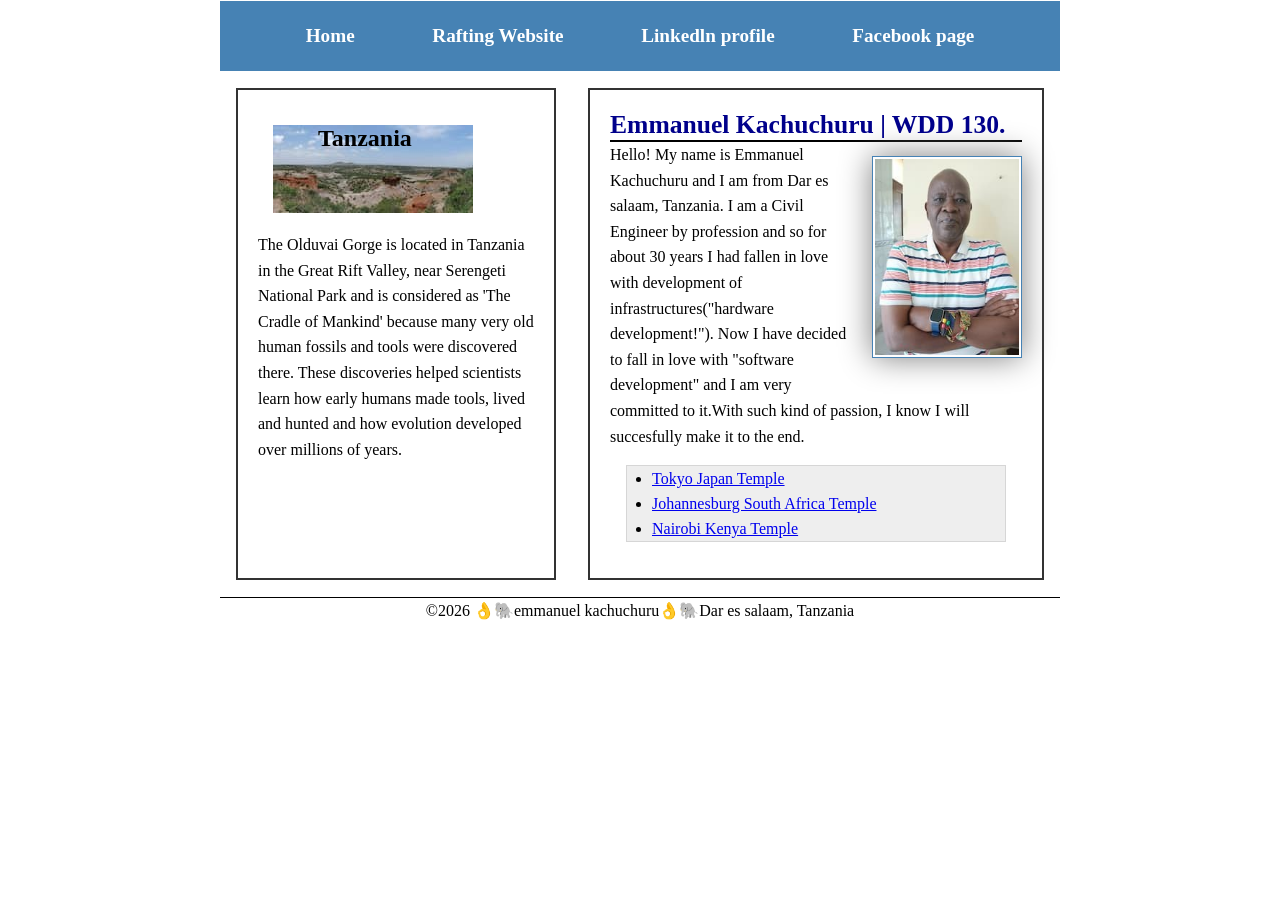
<file: index.html>
<!DOCTYPE html>
<html lang="en">

<head>

    <meta charset="UTF-8">
    <meta name="viewport" content="width=device-width, initial-scale=1.0">
    <title>Emmanuel Kachuchuru | WDD 130</title>
    <meta name="description"
      content="Emmanuel Kachuchuru's BYU Idaho WDD 130 course Personal Home page">
    <meta name="author" content="Emmanuel Kachuchuru">
    <link rel="stylesheet" href="styles/styles.css">
</head>

<body>
    <header>
        <nav>
            <a href="#">Home</a>
            <a href="wwr/">Rafting Website</a>
            <a href="https://linkedin.com">Linkedln profile</a>
            <a href="https://facebook.com">Facebook page</a>
        </nav>
    </header>
    <div class="grid">
        <main>
            <h1>Emmanuel Kachuchuru | WDD 130.</h1>

            <img src="images/profile.jpg" alt="Emmanuel Kachuchuru." width="200">

            <p> Hello! My name is Emmanuel Kachuchuru and I am from Dar es salaam, Tanzania.
                I am a Civil Engineer by profession and so for about 30 years I had fallen in
                love with development of infrastructures("hardware development!").
                Now I have decided to fall in love with "software development" and I am very
                committed to it.With such kind of passion, I know I will succesfully make it to the
                end.
            </p>

            <ul class="box">
                <li><a href="https://www.churchofjesuschrist.org/temples/details/tokyo-japan-temple"
                      target="_blank">Tokyo Japan Temple</a></li>
                <li><a href="https://www.churchofjesuschrist.org/temples/details/johannesburg-south-africa-temple"
                      target="_blank">Johannesburg South Africa Temple</a></li>
                <li><a href="https://www.churchofjesuschrist.org/temples/details/nairobi-kenya-temple"
                      target="_blank">Nairobi Kenya Temple</a></li>
            </ul>
        </main>
        <aside>
            <h2>Tanzania</h2>
            <img src="images/olduvaigorge.jpg" alt="OlduvaiGorge Tanzania." width="200">

            <p>The Olduvai Gorge is located in Tanzania in the Great Rift Valley, near Serengeti
                National Park and is
                considered as 'The Cradle of Mankind' because many very old human fossils and tools
                were
                discovered there. These discoveries helped scientists learn how early humans made
                tools,
                lived and hunted and how evolution developed over millions of years.</p>
        </aside>
    </div>
    <footer>
        <p>&copy;2026 👌🐘emmanuel kachuchuru👌🐘Dar es salaam, Tanzania</p>
    </footer>
</body>


</html>
</file>
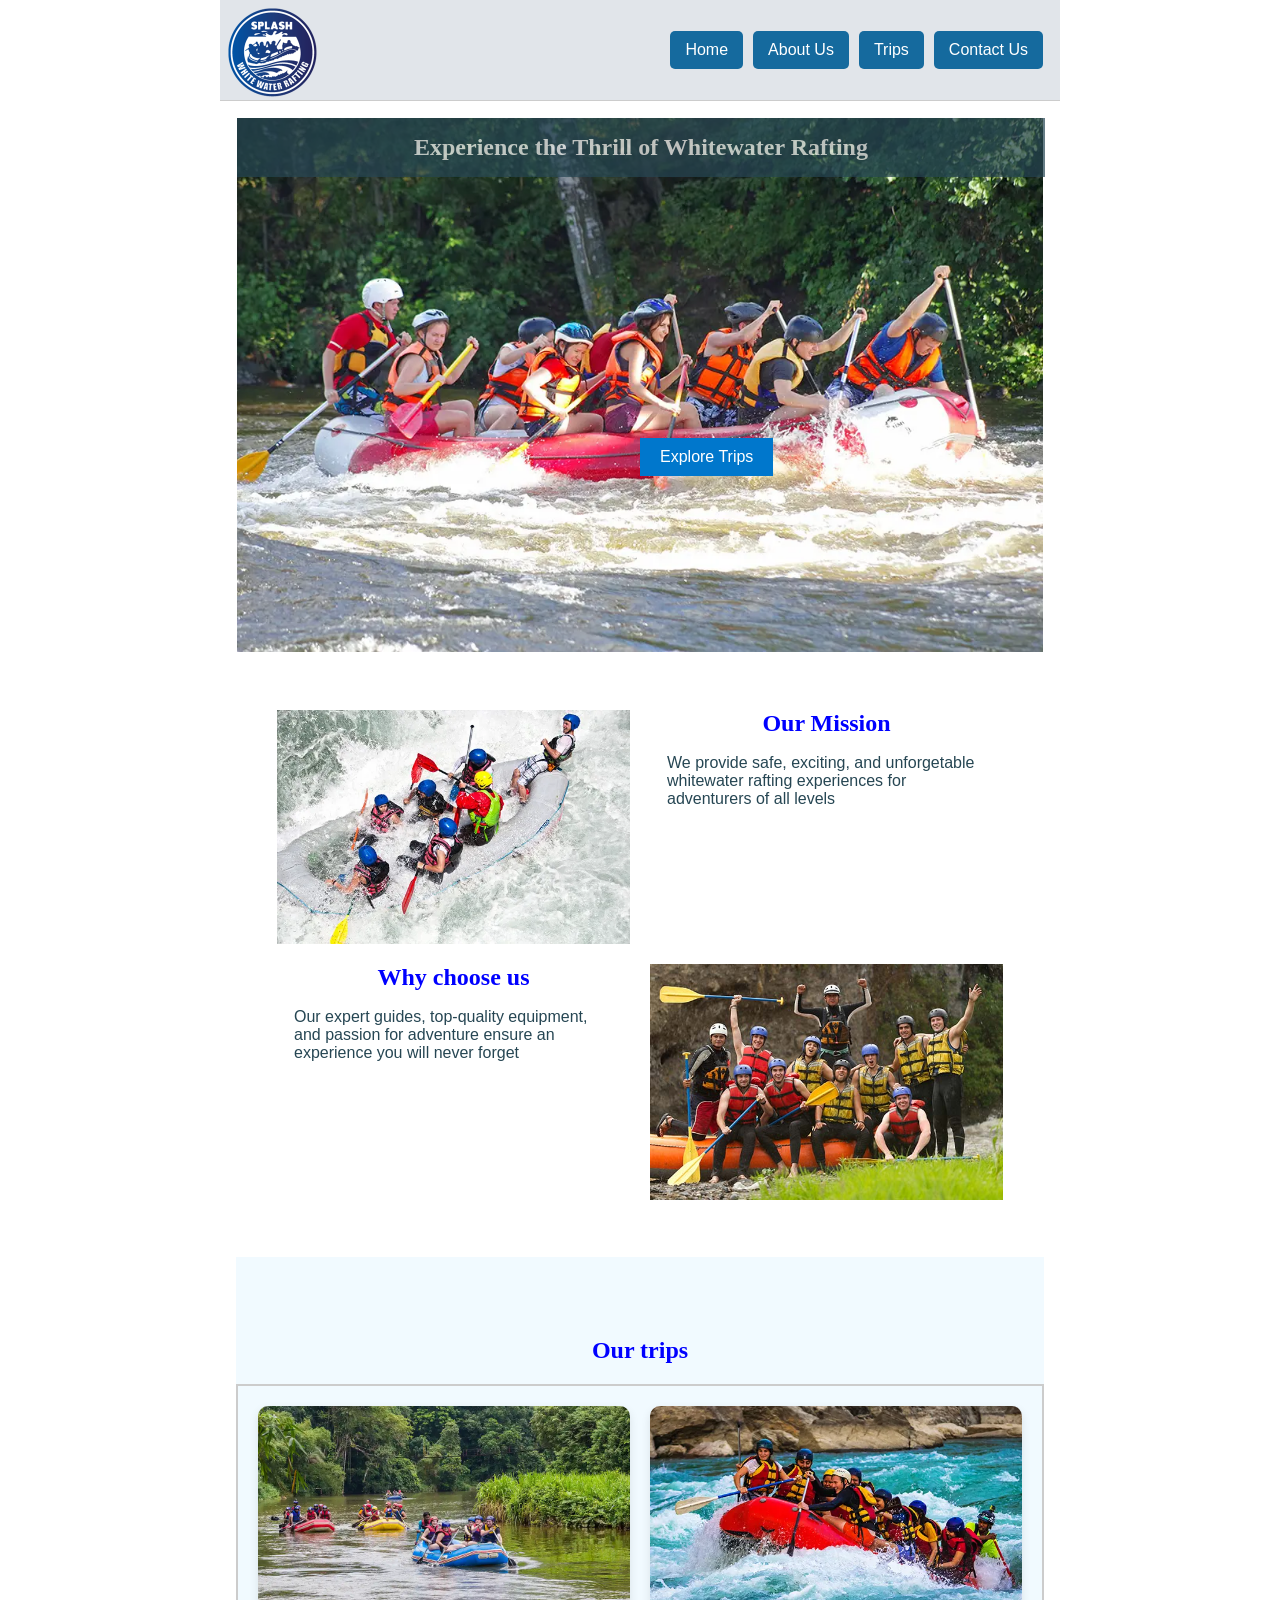
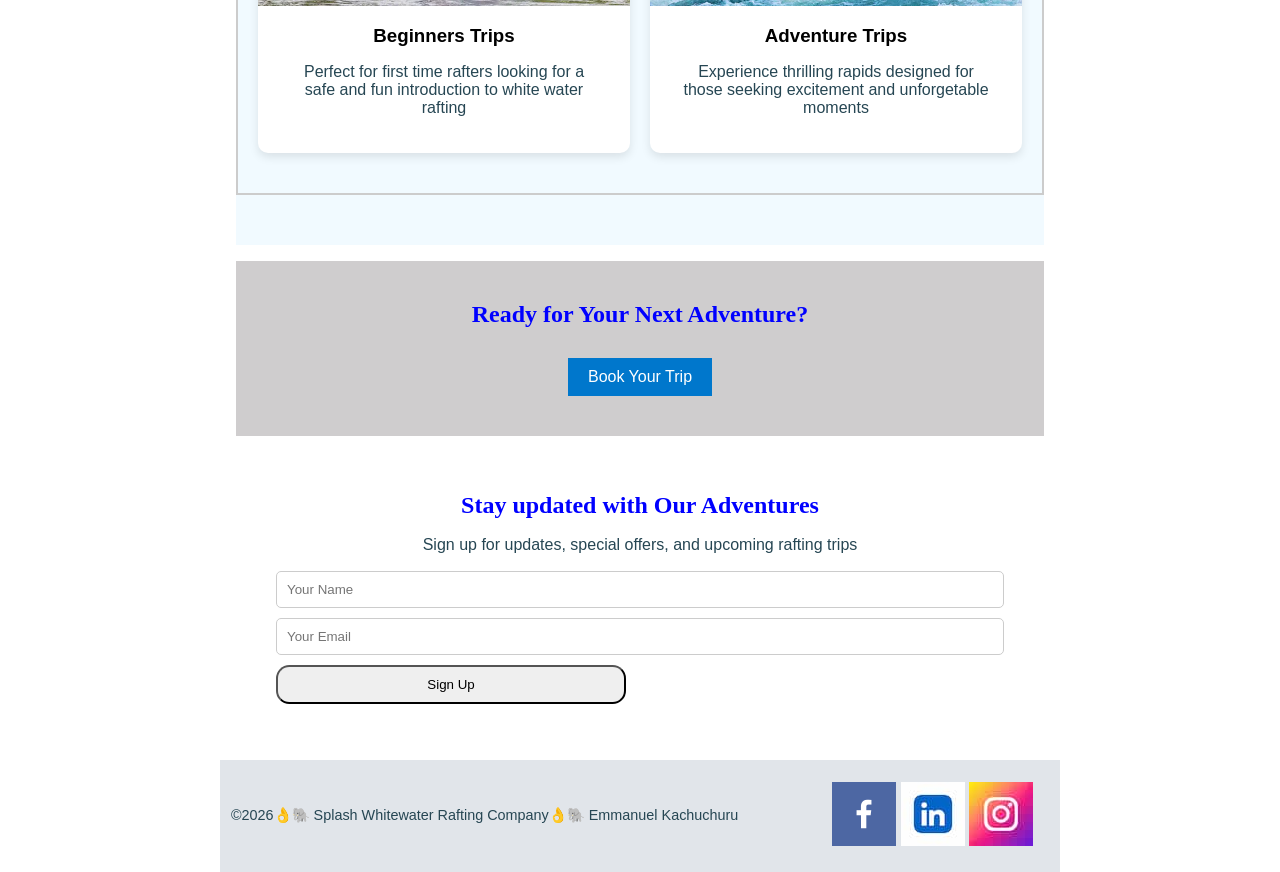
<file: wwr/index.html>
<!DOCTYPE html>
<html lang="en">

<head>
    <meta charset="UTF-8">
    <meta name="viewport" content="width=device-width, initial-scale=1.0">
    <title>About Us Splash Whitewater Rafting</title>
    <meta name="description"
      content="This is Splash Whitewater Rafting Home page that explains about our outdoor adventure activities on a river">
    <meta name="author" content="Emmanuel Kachuchuru">
    <link rel="stylesheet" href="styles/rafting.css">
</head>

<body>
    <header>
        <img src="images/raftinglogo.png" alt="Whitewater Rafting logo">
        <nav>
            <ul>
                <li><a href="index.html">Home</a></li>
                <li><a href="about.html">About Us</a></li>
                <li><a href="trips.html">Trips</a></li>
                <li><a href="contact.html">Contact Us</a></li>
            </ul>
        </nav>
    </header>
    <main>

        <!--1. HERO SECTION-->
        <section class="hero">
            <img src="images/heroimage2.webp" alt="rafting adventure">
            <h1>Experience the Thrill of Whitewater Rafting</h1>
            <a href="trips.html" class="btn">Explore Trips</a>

        </section>

        <!--2. GRID SECTION [ABOUT/PURPOSES]-->
        <section class="grid-section">
            <div class="grid-container">
                <img src="images/exciting-moment2.webp" alt="rafting experience">
                <div>
                    <h2>Our Mission</h2>
                    <p>We provide safe, exciting, and unforgetable whitewater rafting experiences
                        for adventurers of all levels</p>
                </div>
                <div>
                    <h2>Why choose us</h2>
                    <p>Our expert guides, top-quality equipment, and passion for adventure ensure an
                        experience you will never forget</p>
                </div>
                <img src="images/professional-guides.jpg" alt="Rafting Guides">
            </div>
        </section>
        <!--3.GRID SECTION [OUR TRIPS]-->
        <section class="trips">
            <h2 class="section-title">Our trips</h2>
            <div class="card-container">
                <!--Card 1-->
                <div class="card">
                    <img src="images/beginners-trip.webp" alt="Beginners Rafting">
                    <h3>Beginners Trips</h3>
                    <p>Perfect for first time rafters looking for a safe and fun introduction to
                        white water
                        rafting</p>
                </div>


                <!--Card 2-->
                <div class="card">
                    <img src="images/adventure-trips.webp" alt="Adventurers Rapids">
                    <h3>Adventure Trips</h3>
                    <p>Experience thrilling rapids designed for those seeking excitement and
                        unforgetable moments</p>
                </div>
            </div>


        </section>

        <!--4. CTA SECTION-->

        <section class="cta">
            <h2>Ready for Your Next Adventure?</h2>
            <a href="trips.html" class="btn">Book Your Trip</a>
        </section>
        <!--5. NEWSLETTER-->
        <section class="newsletter">
            <h2> Stay updated with Our Adventures</h2>
            <p>Sign up for updates, special offers, and upcoming rafting trips</p>
            <form>
                <input type="text" placeholder="Your Name" required>
                <input type="text" placeholder="Your Email" required>
                <button type="submit">Sign Up</button>
            </form>
        </section>

    </main>
    <footer>
        <p>&copy;2026👌🐘 Splash Whitewater Rafting Company👌🐘 Emmanuel Kachuchuru</p>

        <nav class="socialmedia">
            <a href="https://facebook.com">
                <img src="images/facebook.png" alt="Facebook Icon">
            </a>
            <a href="https://linkedin.com">
                <img src="images/linkedin.jpg" alt="LinkedIn Icon">
            </a>
            <a href="https://instagram.com">
                <img src="images/instagram.jpg" alt="Instagram Icon">
            </a>
        </nav>

    </footer>
</body>

</html>
</file>
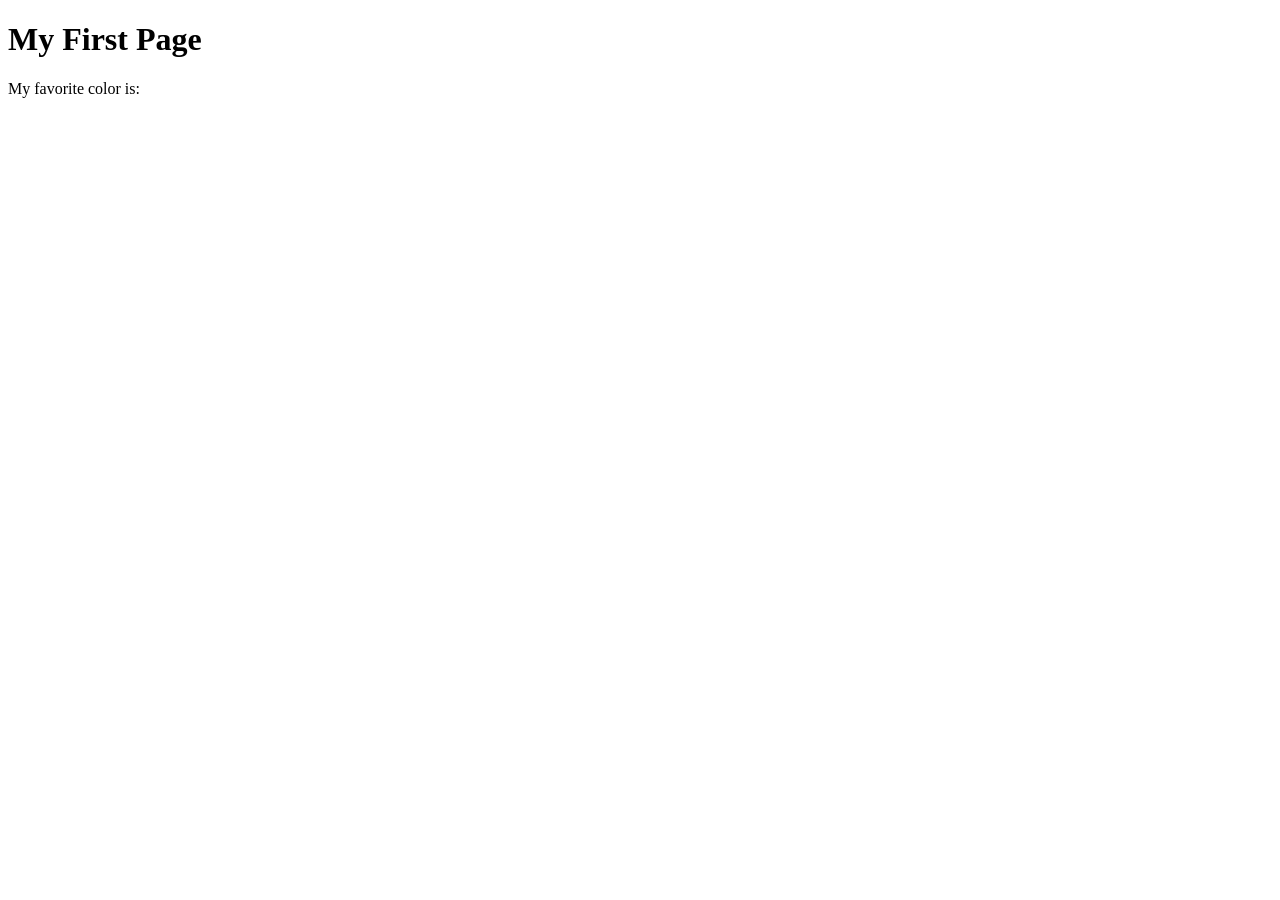
<file: week01/first-page.html>
<!DOCTYPE html>
<html lang="en">
<head>
    <meta charset="UTF-8">
    <meta name="viewport" content="width=device-width, initial-scale=1.0">
    <title>My First Page</title>
</head>
<body>
    <h1>My First Page</h1>
    <p>My favorite color is: </p>
</body>
</html>
</file>
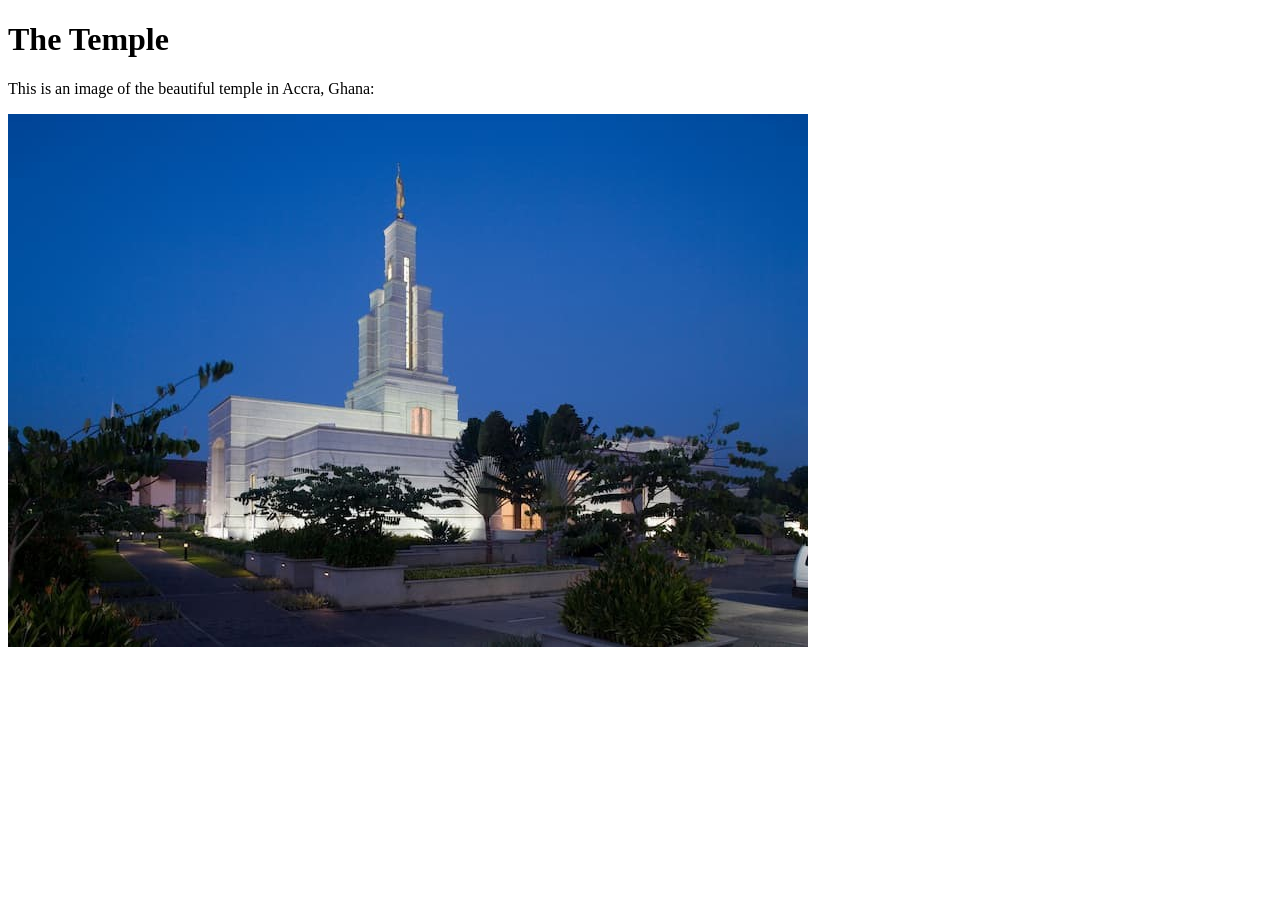
<file: week01/images-solution.html>
<!DOCTYPE html>
<html lang="en">
<head>
    <meta charset="UTF-8">
    <meta name="viewport" content="width=device-width, initial-scale=1.0">
    <title>Temple Image</title>
</head>
<body>
    <h1>The Temple</h1>
    <p>This is an image of the beautiful temple in Accra, Ghana:</p>
    <img src="images/temple-small.jpg" alt="The Accra Ghana Temple">
    
</body>
</html>
</file>
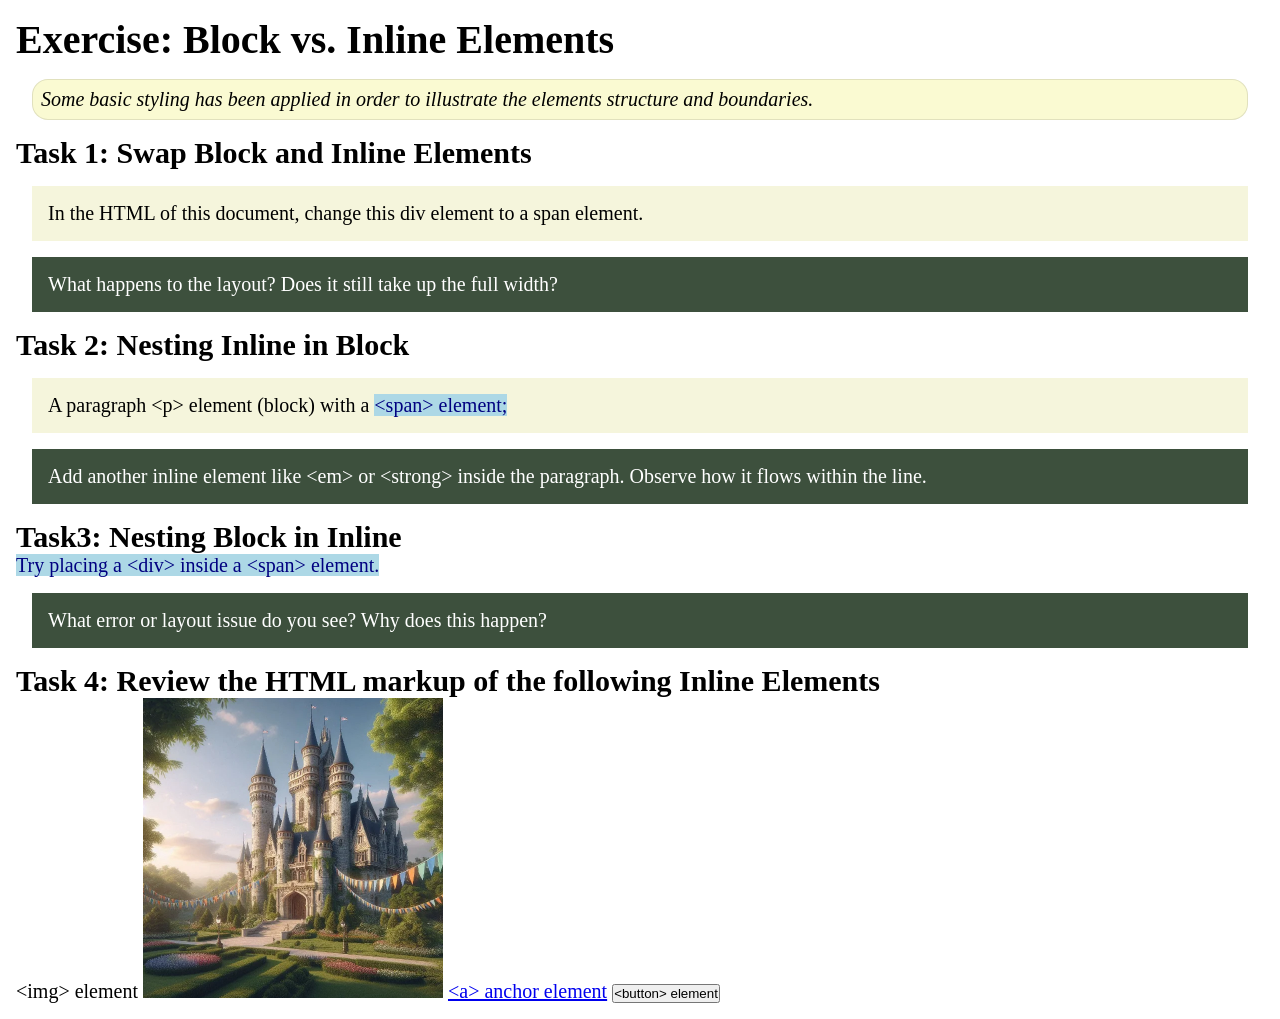
<file: week02/block-vs-inline.html>
<!DOCTYPE html>
<html lang="en">

<head>
    <meta charset="UTF-8">
    <meta name="viewport" content="width=device-width, initial-scale=1.0">
    <title>Exercise: Block vs. Inline Elements</title>
    <link rel="stylesheet" href="styles/block-vs-inline.css">
</head>

<body>
    <main>
        <h1>Exercise: Block vs. Inline Elements</h1>
        <p class="note">Some basic styling has been applied in order to illustrate the elements
            structure and
            boundaries.</p>

        <h2>Task 1: Swap Block and Inline Elements</h2>
        <div>In the HTML of this document, change this div element to a span element.</div>

        <p class="question">What happens to the layout? Does it still take up the full width?</p>

        <h2>Task 2: Nesting Inline in Block</h2>
        <p>A paragraph &lt;p&gt; element (block) with a <span>&lt;span&gt; element;</span></p>
        <p class="question">Add another inline element like &lt;em&gt; or &lt;strong&gt; inside the
            paragraph. Observe
            how it flows within the line.</p>

        <h2>Task3: Nesting Block in Inline</h2>
        <span>Try placing a &lt;div&gt; inside a &lt;span&gt; element.</span>
        <p class="question">What error or layout issue do you see? Why does this happen?</p>


        <h2>Task 4: Review the HTML markup of the following Inline Elements</h2>
        &lt;img&gt; element
        <img src="images/castle.webp" alt="placeholder image (images are inline)" width="300"
          height="300">
        <a href="https://churchofjesuschrist.org">&lt;a&gt; anchor element</a>
        <button type="button">&lt;button&gt; element</button>
    </main>
</body>

</html>
</file>
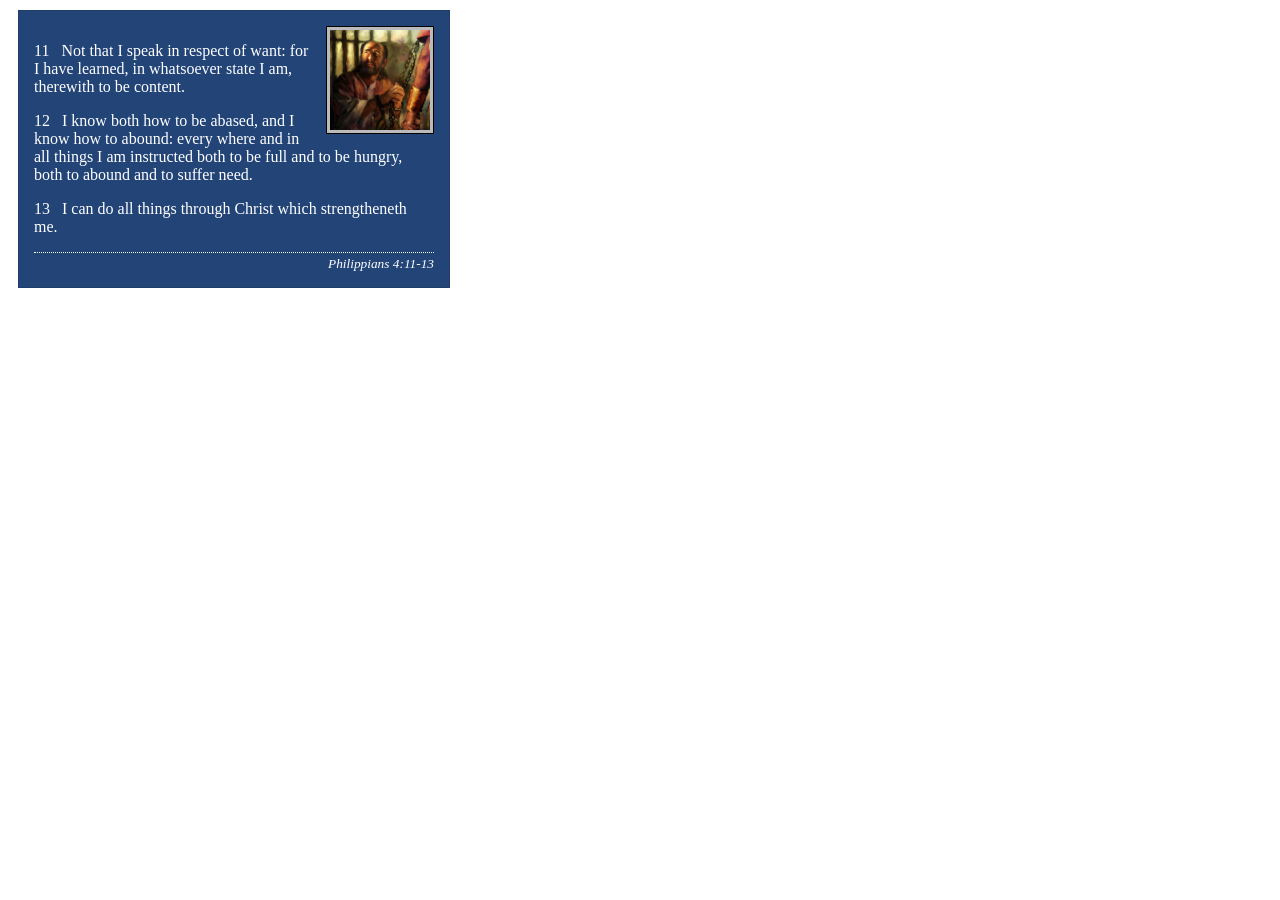
<file: week02/box-model-solution.html>
<!DOCTYPE html>
<html lang="en">
<head>
    <meta charset="UTF-8">
    <meta name="viewport" content="width=device-width, initial-scale=1.0">
    <title>Box Model Activity</title>
    <link rel="stylesheet" href="styles/box-model-solution.css">
</head>
<body>
    <main>
        <div class="callout">
            <img src="images/apostle-paul-imprisoned.webp" alt="Paul the Apostle - Imprisoned in Rome" width="200" height="200">
            <blockquote>
                <p>11 &nbsp; Not that I speak in respect of want: for I have learned, in whatsoever state I am, therewith to be content.</p>
                <p>12 &nbsp; I know both how to be abased, and I know how to abound: every where and in all things I am instructed both to be full and to be hungry, both to abound and to suffer need.</p>
                <p>13 &nbsp; I can do all things through Christ which strengtheneth me.</p>
            </blockquote>
            <cite>Philippians 4:11-13</cite>
        </div>
    </main>
</body>
</html>
</file>
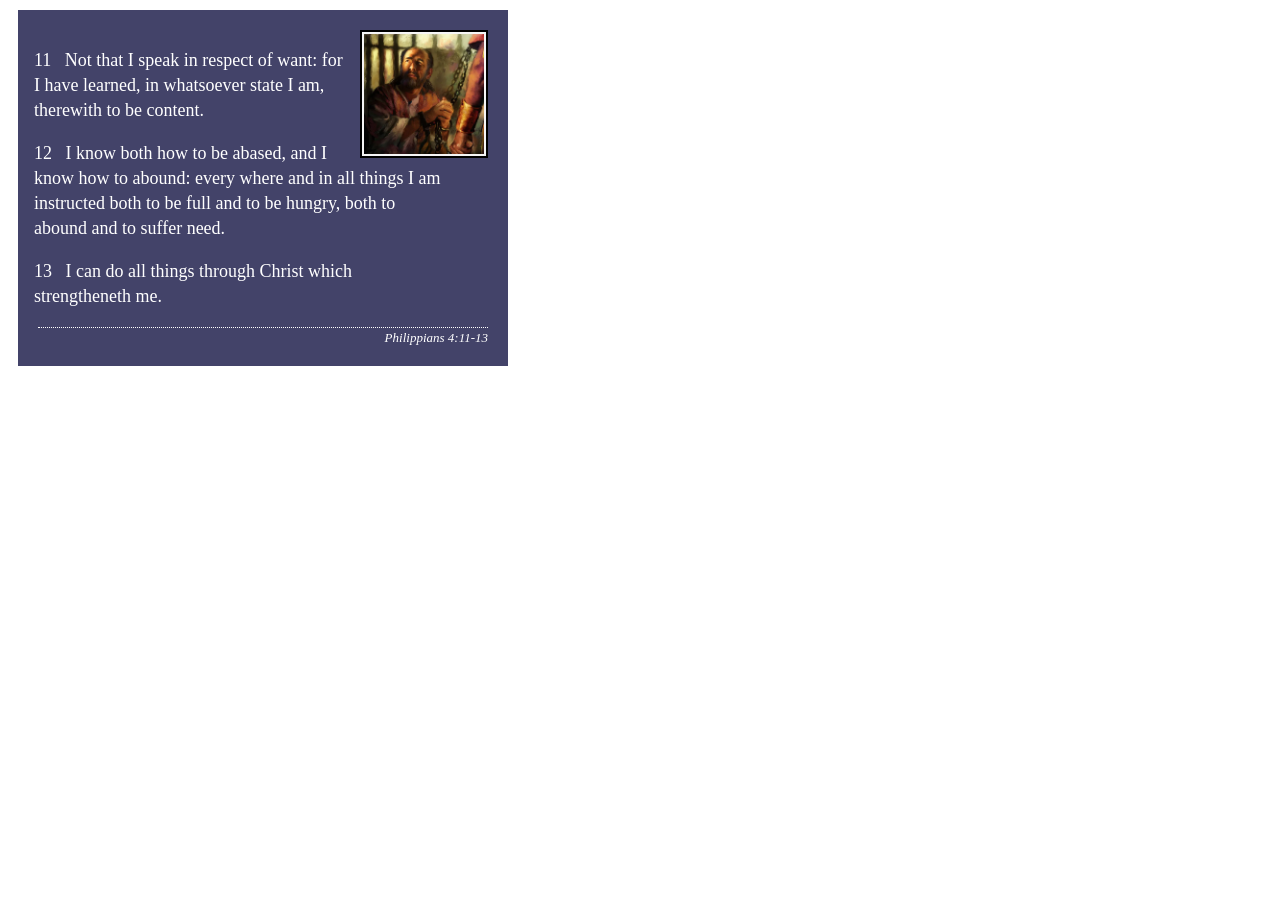
<file: week02/box-model.html>
<!DOCTYPE html>
<html lang="en">

<head>
    <meta charset="UTF-8">
    <meta name="viewport" content="width=device-width, initial-scale=1.0">
    <title>Box Model Activity</title>
    <link rel="stylesheet" href="styles/box-model.css">
</head>

<body>
    <main>
        <div class="callout">
            <img src="images/apostle-paul-imprisoned.webp"
              alt="Paul the Apostle - Imprisoned in Rome" width="200" height="200">
            <blockquote>
                <p>11 &nbsp; Not that I speak in respect of want: for I have learned, in whatsoever
                    state I am, therewith to be content.</p>
                <p>12 &nbsp; I know both how to be abased, and I know how to abound: every where and
                    in all things I am instructed both to be full and to be hungry, both to abound
                    and to suffer need.</p>
                <p>13 &nbsp; I can do all things through Christ which strengtheneth me.</p>
            </blockquote>
            <cite>Philippians 4:11-13</cite>
        </div>
    </main>
</body>

</html>
</file>
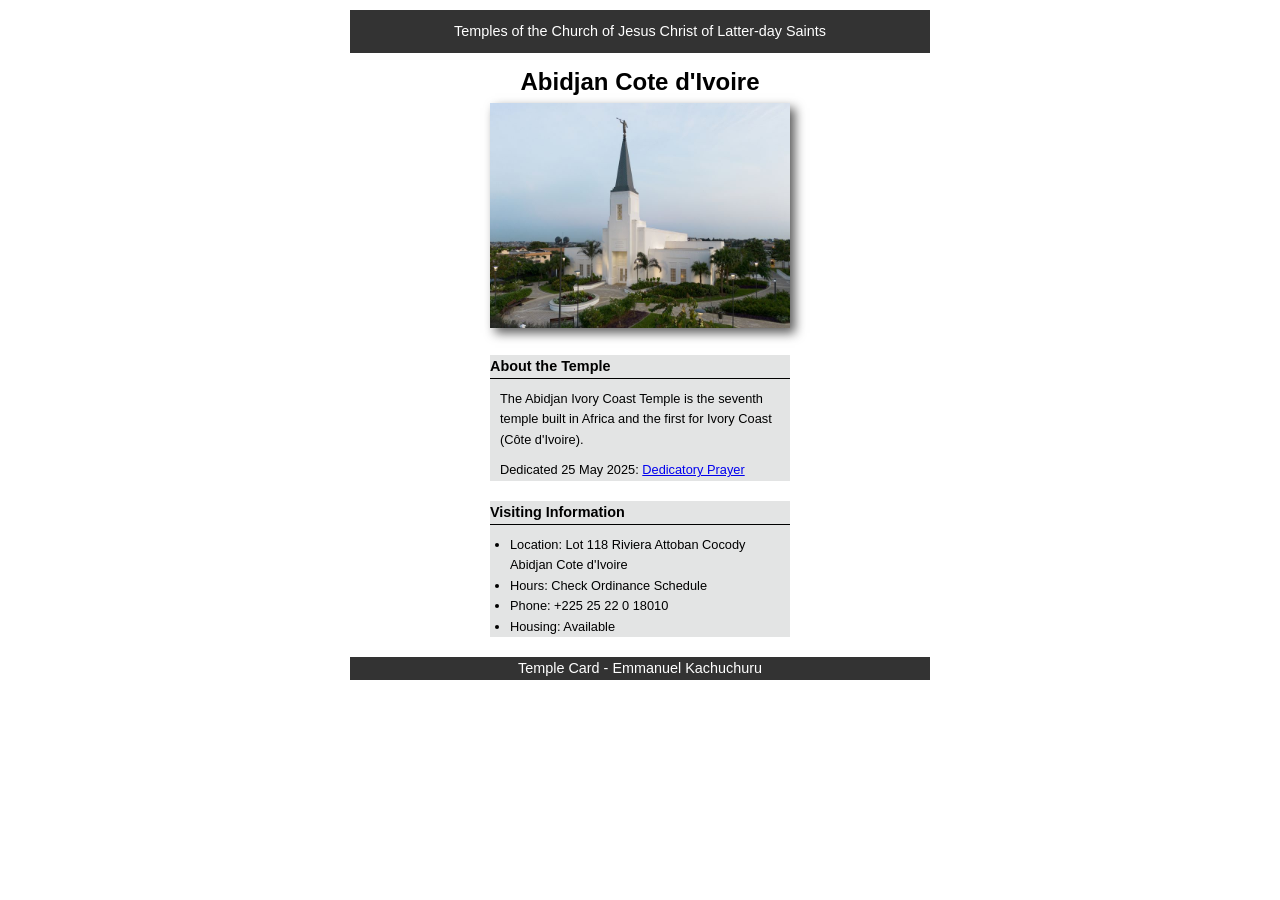
<file: week02/temple.html>
<!DOCTYPE html>
<html lang="en">

<head>
    <meta charset="UTF-8">
    <meta name="viewport" content="width=device-width, initial-scale=1.0">
    <title>Temple Card - Abidjan Cote d'Ivoire</title>
    <link rel="stylesheet" href="styles/temple.css">
</head>

<body>
    <header>
        <p>Temples of the Church of Jesus Christ of Latter-day Saints</p>
    </header>
    <main>
        <h1>Abidjan Cote d'Ivoire</h1>
        <picture>
            <img src="images/abidjan-ivory-coast.jpeg" alt="Abidjan Cote d'Ivoire Temple">
        </picture>
        <section>
            <h2>About the Temple</h2>
            <p>The Abidjan Ivory Coast Temple is the seventh temple built in Africa and the first
                for Ivory Coast (Côte
                d'Ivoire).</p>
            <p>Dedicated 25 May 2025: <a
                  href="https://www.churchofjesuschrist.org/temples/dedicatory-prayer/abidjan-ivory-coast-temple/2025-05-25?lang=eng"
                  target="_blank" rel="noopener noreferrer">Dedicatory Prayer</a></p>
        </section>
        <section>
            <h2>Visiting Information</h2>
            <ul>
                <li>Location: Lot 118 Riviera Attoban Cocody Abidjan Cote d'Ivoire</li>
                <li>Hours: Check Ordinance Schedule</li>
                <li>Phone: +225 25 22 0 18010</li>
                <li>Housing: Available</li>
            </ul>
        </section>
    </main>
    <footer>
        <p>Temple Card - Emmanuel Kachuchuru</p>
    </footer>
</body>

</html>
</file>
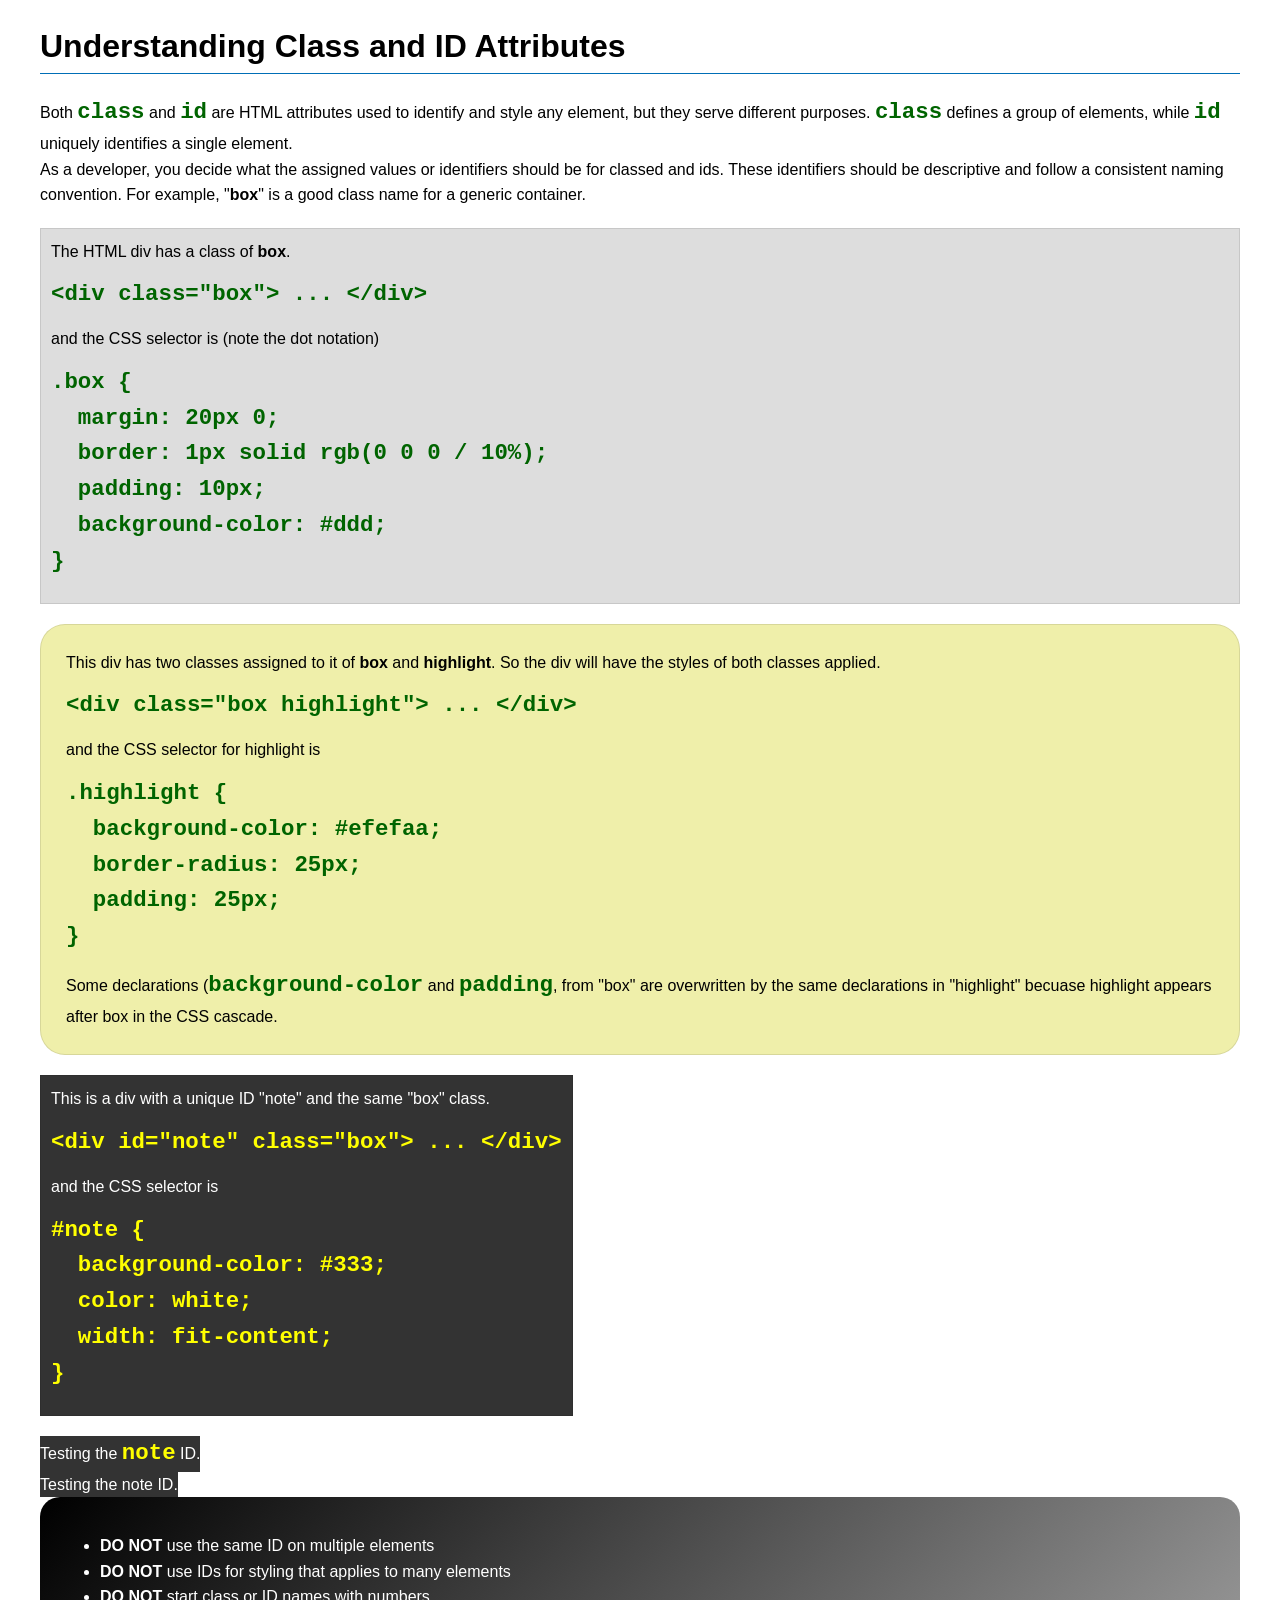
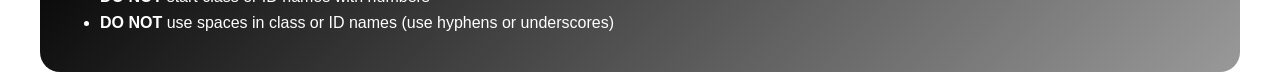
<file: week03/class-and-id.html>
<!DOCTYPE html>
<html lang="en">

<head>
    <meta charset="UTF-8">
    <meta name="viewport" content="width=device-width, initial-scale=1.0">
    <title>Class vs ID Attributes</title>
    <link rel="stylesheet" href="styles/class-and-id.css">
</head>

<body>
    <h1>Understanding Class and ID Attributes</h1>
    <p>Both <code>class</code> and <code>id</code> are HTML attributes used to identify and style
        any element, but they
        serve different purposes. <code>class</code> defines a group of elements, while
        <code>id</code> uniquely
        identifies a single element.
    </p>
    <p>As a developer, you decide what the assigned values or identifiers should be for classed and
        ids. These
        identifiers should be
        descriptive and follow a consistent naming convention. For example, "<strong>box</strong>"
        is a good class name
        for a generic container.</p>
    <div class="box">
        <p>The HTML div has a class of <strong>box</strong>.</p>
        <pre><code class="html">&lt;div class="box"&gt; ... &lt;/div&gt;</code></pre>
        and the CSS selector is (note the dot notation)
        <pre><code class="css">.box {
  margin: 20px 0;
  border: 1px solid rgb(0 0 0 / 10%);
  padding: 10px;
  background-color: #ddd; 
}</code></pre>
    </div>

    <div class="box highlight">
        <p>This div has two classes assigned to it of <strong>box</strong> and
            <strong>highlight</strong>. So the div
            will have the styles of both classes applied.
        </p>
        <pre><code class="html">&lt;div class="box highlight"&gt; ... &lt;/div&gt;</code></pre>
        and the CSS selector for highlight is
        <pre><code class="css">.highlight {
  background-color: #efefaa;
  border-radius: 25px;
  padding: 25px;
}</code></pre>
        <p>Some declarations (<code>background-color</code> and <code>padding</code>, from "box" are
            overwritten by the same declarations in "highlight" becuase highlight appears after box
            in the CSS cascade.</p>
    </div>

    <div id="note" class="box">
        <p>This is a div with a unique ID "note" and the same "box" class.</p>
        <pre><code class="html">&lt;div id="note" class="box"&gt; ... &lt;/div&gt;</code></pre>
        and the CSS selector is
        <pre><code class="css">#note {
  background-color: #333;
  color: white;
  width: fit-content;
}</code></pre>
    </div>

    <div id="note">
        <p>Testing the <code>note</code> ID.</p>
    </div>
    <div id="note">
        <p>Testing the note ID.</p>
    </div>

    <section id="best-practice">
        <ul>
            <li><strong>DO NOT</strong> use the same ID on multiple elements</li>
            <li><strong>DO NOT</strong> use IDs for styling that applies to many elements</li>
            <li><strong>DO NOT</strong> start class or ID names with numbers</li>
            <li><strong>DO NOT</strong> use spaces in class or ID names (use hyphens or underscores)
            </li>
        </ul>
    </section>


</body>

</html>
</file>
<file: styles/styles.css>
* {
    margin: 0;
    padding: 0;
    box-sizing: border-box;
}

body {
    font-size: Roboto, Aerial, Sans-serif;

}

nav {
    background-color: steelblue;
    padding: 1rem;
    display: flex;
    justify-content: space-evenly;
    align-items: center;
}

nav a {
    color: white;
    display: block;
    padding: 0.5rem;
    text-decoration: none;
    font-size: 1.2rem;
    font-weight: 700;
}

h1 {
    color: darkblue;
    border-bottom: 2px;
    font-size: 1.6rem;
}

main img {
    width: 150px;
    height: auto;
    border: 1px solid steelblue;
    padding: 2px;
    box-shadow: 0 0 30px gray;
    float: right;
    margin: 1rem 0 1rem 1rem;
}

main p {
    border-top: 2px solid black;
}

footer p {
    text-align: center;
    border-top: 1px solid black;
}

p {
    margin-bottom: 15px;
    line-height: 1.6;
    text-indent: 0;
    text-align: left;
}

.grid {
    display: grid;
    align-items: centre;
}

main {
    max-width: 840px;
    grid-column: 2/3;
    margin: 1rem;
    padding: 20px;
    border: 2px solid#333;
}

aside {
    width: 20rem;
    margin: 1rem;
    padding: 20px;
    border: 2px solid #333;
    position: relative;
    grid-column: 1/2;
    grid-row: 1/2;

}

aside img {

    width: 200px;
    height: auto;
    margin: 15px;
}

aside h2 {
    position: absolute;
    top: 35px;
    left: 80px;

}

header,
.grid,
footer {
    max-width: 840px;
    margin: 0 auto;
    border-top: 1px solid #0000;

}

/* Class Selector*/
.box {
    margin: 1rem;
    border: 1px solid rgba(0, 0, 0, 0.1);
    background-color: #eee;
    color: #000;
    padding-left: 25px;
}

.box li {
    line-height: 25px;

}
</file>
<file: wwr/styles/rafting.css>
:root {
    --primary-color: #055a05;
    /*forest green*/
    --secondary-color: blue;
    /*blue*/
    --accent1-color: #264653;
    /*dark slate blue*/

    --heading-font: "Times New Roman", "Georgia", Serif;
    --body-font: Arial, Helvetica, Sans-serif;
    --paragraph-color: white;

}

* {
    margin: 0;
    padding: 0;
    box-sizing: border-box;
}

body {
    font-family: var(--body-font);
    color: var(--accent1-color);
}

header {
    max-width: 840px;
    margin: 0 auto;
    display: grid;
    grid-template-columns: 1fr auto 1fr auto;
    align-items: center;
    border-bottom: 1px solid #ccc;
    background-color: #e1e5ea;
}

header img {

    height: 100px;
}

nav {
    grid-column: 4;
}

nav ul {
    display: flex;
    list-style: none;
    margin: 0;
    padding: 0;
}

nav ul li a {
    display: block;
    padding: 10px 15px;
    margin-left: 10px;
    background-color: #156a9e;
    color: white;
    text-decoration: none;
    border-radius: 5px;
}

.history {
    display: grid;
    grid-template-columns: 1fr auto 1fr;
    grid-template-rows: auto auto;
    align-items: center;
    gap: 20px;
    row-gap: 1px;
    padding: 20px;
    border: 2px solid #ccc;
    margin: 10px 0;
    background-color: #f9f9f9;
}

.history h2 {
    grid-column: 2;
    grid-row: 1;
    text-align: center;
}

.history img {
    grid-column: 2;
    grid-row: 2;
    border-radius: 10px;
    width: 100%;
    max-width: 250px;
    height: auto;
}

.history p:first-of-type {
    grid-column: 1;
    grid-row: 2;

}

.history p:last-of-type {
    grid-column: 3;
    grid-row: 2;
}

.adventure {
    display: grid;
    grid-template-columns: repeat(5, 1fr);
    grid-template-rows: auto auto;
    align-items: center;
    gap: 20px;
    padding: 20px;
    border: 2px solid #ccc;
    max-width: 840px;
    margin: 10px auto;
}

.adventure h2 {
    grid-column: 1/6;
    grid-row: 1;
    text-align: center;
}

.adventure-grid {
    display: grid;
    grid-template-columns: repeat(5, 1fr);
    gap: 15px;
    margin-top: 10px;
}

.adventure-grid figure {
    background-color: #f9f9f9;
    padding: 10px;
    border-radius: 10px;
    height: 130px;
    display: flex;
    flex-direction: column;
    align-items: center;
    text-align: center;
    justify-content: space-between;

}

.adventure-grid img {
    height: 90px;
    object-fit: cover;
    border-radius: 8px;
}

.adventure-grid figcaption {
    margin-top: 10px;
    font-weight: bold;
    color: #333;
    font-size: 1rem;
}

main {
    max-width: 840px;
    margin: 0 auto;
}

footer {
    max-width: 840px;
    min-height: 50px;
    margin: 0 auto;
    display: flex;
    justify-content: space-between;
    align-items: center;
    padding: 5px 10px;
    margin-top: 2px;
    background-color: #e1e5ea;
}

footer p {
    margin: 0;
    font-size: 0.9rem;
}

footer.socialmedia img {
    width: 24px;
    height: 24px;
}

.hero article {
    background-color: var(--accent1-color);
    color: var(--paragraph-color);
    position: absolute;
    bottom: 25px;
}

h1,
h2 {
    font-family: var(--heading-font);
    color: var(--primary-color);
}

nav,
p,
section,
article {
    margin: 16px;
    padding: 1px;
}

section h2 {
    color: var(--secondary-color);
    text-align: center;
    margin-bottom: 2px;
}

.socialmedia a {
    text-decoration: none;
}

.hero {
    position: relative;
}

.hero img {
    display: block;
    width: 100%;
    height: auto;
}

.hero article img {
    float: right;
    width: 125px;
    height: auto;
    margin-left: 10px;
}

.hero h1 {
    position: absolute;
    left: 1px;
    top: 1px;
    width: 100%;
    padding: 16px;
    text-align: center;
    opacity: 0.7;
    background-color: var(--accent1-color);
    color: #fff;
}

.contact-content {

    display: grid;
    grid-template-columns: 1fr 1fr;
    grid-template-rows: auto auto;
    align-items: center;
    gap: 20px;
    row-gap: 1px;
    padding: 20px;
    border: 2px solid #ccc;
    margin: 10px 0;
    background-color: #f9f9f9;

}

.grid-2 {
    display: grid;
    grid-template-columns: 1fr 1fr;
    gap: 20px;
}

.map,
.form-section {
    flex: 1;
}

.map iframe {
    width: 100%;
    height: 300px;
}

.card-container {
    display: grid;
    grid-template-columns: 1fr 1fr;
    grid-template-rows: auto auto;
    align-items: center;
    gap: 20px;
    padding: 20px;
    border: 2px solid #ccc;
    max-width: 840px;
    margin: 10px auto;
}

form {
    display: flex;
    flex-direction: column;
    gap: 10px;
}

form input,
form textarea {
    padding: 10px;
    border: 1px solid #ccc;
    border-radius: 5px;

}

form input[type="text"],
form input[type="email"],
form textarea {
    width: 100%;
}

form label {
    font-weight: bold;
}

form input[type="radio"] {
    margin-right: 5px;
}

label[for="newsletter"] {
    display: block;
    text-align: center;
}

form input[type="checkbox"] {
    margin-right: 8px;
    width: auto;
}

.checkbox-group label {
    display: flex;
    align-items: center;
    gap: 8px;
    cursor: pointer;
    font-weight: normal;
}

.modern-form input[type="radio"],
.modern-form input[type="checkbox"] {
    width: auto;
}

.company-page {
    gap: 4px;
    border: 2px solid#ccc;
    background-color: #f9f9f9;
    width: 840px;

}

.company-info {
    display: flex;
    flex-direction: column;
    align-items: center;
    width: 840px;
    line-height: 0.1;
    background-color: #f9f9f9;
    margin: 0 auto;
    padding: 20px;
}

.form-container {
    background: #ffffff;
    padding: 30px;
    border-radius: 10px;
    box-shadow: 0 6px 20px rgba(0, 0, 0, 0.08);
}

.modern-form h2 {
    margin-bottom: 20px;
    text-align: center;
    color: var(--dark);

}

.form-group label,
.form-label {
    display: block;
    margin-bottom: 15px;
    font-weight: 600;
    color: #000;
}

.modern-form input[type="text"],
.modern-form input[type="email"],
.modern-form textarea {
    width: 100%;
    padding: 12px;
    border: 1px solid#ccc;
    border-radius: 6px;
    transition: 0.3s;
    font-size: 14px;
}

input,
textarea,
button {
    padding: 0.75rem;
    width: 350px;
    border-radius: 1.0em;
}

.form-item radio {
    display: flex;
    gap: 20px;
    align-items: center;
}

.form-item newsletter {
    display: flex;
    align-items: center;
    gap: 8px;
}

.form-section h2 {
    text-align: center;
}

.hero .btn {
    position: absolute;
    top: 60%;
    left: 50%;

}

.btn {
    background-color: #0077cc;
    color: white;
    padding: 10px 20px;
    text-decoration: none;

}

.grid-container {
    display: grid;
    grid-template-columns: 1fr 1fr;
    gap: 20px;
    padding: 40px;
    background: white;
}

.trips {
    background: #f1faff;
    padding: 40px 0;
}

.hero-content {
    position: relative;
    height: 100%;
    display: flex;
    flex-direction: row;
    justify-content: center;
    align-items: center;
    text-align: center;
    color: white;
    max-width: 840px;
    margin: 60px auto;
}

.hero-content p {
    margin-top: -25px;
    display: flex;
    background-color: rgb(183, 39, 235);

}

.grid-container img {
    width: 100%;
}

.figure-container {
    display: grid;
    grid-template-columns: 1fr 1fr 1fr;
    margin: 0 auto;
}

.figure-card img {
    width: 98%;
    background: white;
    border-radius: 10px;
}

.figure-card figcaption {
    padding: 5px;
    text-align: center;
}

.figure-card h3 {
    margin-top: 5px;
    color: #000;
}

.figure-card p {
    color: #555;
    margin-top: 2px;
}

.card {
    background: white;
    border-radius: 10px;
    overflow: hidden;
    box-shadow: 0 4px 10px rgba(0, 0, 0, 0.1);
    text-align: center;
    padding-bottom: 20px;
    transition: transform 0.3s ease;

}

.card img {
    width: 100%;
    height: 200px;
    object-fit: cover;
}

.card h3 {
    margin: 15px 0 10px;
    color: #000;
}

.card p {
    padding: 0 15px;
}

.cta {
    text-align: center;
    padding: 40px;
    background: #cfcdce;
    margin-top: 20px auto;

}

.cta h2 {
    margin-bottom: 20px;
}

.cta .btn {
    display: inline-block;
    margin-top: 10px;

}

.newsletter {
    text-align: center;
    padding: 40px;
    background: #ffffff;
}

.newsletter form {
    display: flex;
    justify-content: center;
    gap: 10px;
    flex-wrap: wrap;
}

.newsletter button {
    padding: 10px 20px;
}

.section-title {
    text-align: center;
    margin: 40px 0 20px;
    color: var(--secondary-color);
}

table {
    width: 90%;
    margin: 0 auto;
    border-collapse: collapse;
}

th,
td {
    border: 1px solid #ccc;
    padding: 10px;
    text-align: center;

}

th {
    background: var(--primary-color);
    color: #f1faff;
}

.table.container {
    padding: 40px 0;
}

.container h1 {
    margin-bottom: 30px;
    margin-top: 20px;
    color: var(--secondary-color);
}

.form-group {
    margin-bottom: 15px;
}

.radio-group {
    display: flex;
    gap: 20px;
    flex-wrap: wrap;
    align-items: center;
    font-weight: normal;
    cursor: pointer;
}

.checkbox-group input {
    width: auto;
}
</file>
<file: week02/styles/block-vs-inline.css>
* {
    margin: 0;
    padding: 0;
}

body {
    font-size: 20px;
    margin: 1rem;
}

p,
div {
    background-color: beige;
    margin: 1rem;
    padding: 1rem;
}

span {
    color: navy;
    background-color: lightblue;
}

code {
    margin: 0;
    padding: 0;
    color: green;
    font-size: 1.2rem;
}

.note {
    font-style: italic;
    background-color: lightgoldenrodyellow;
    border-radius: 1rem;
    border: 1px solid rgb(0 0 0 / 10%);
    margin: 1rem;
    padding: .5rem;
}

.question {
    background-color: #3d503d;
    color: #fff;
}
</file>
<file: week02/styles/box-model-solution.css>
.callout {
    max-width: 400px;
    margin: 10px;
    border: 1px solid rgba(0, 0, 0, .1);
    padding: 15px;
    background-color: #247;
    color: #fff;
}

.callout img {
    float: right;
    margin: 0 0 10px 15px;
    border: 1px solid #000;
    padding: 3px;
    background-color: #bbb;
    width: 100px;
    height: auto;

}

blockquote {
    margin: 0;
}

cite {
    display: block;
    border-top: 1px dotted #fff;
    padding-top: 3px;
    text-align: right;
    font-size: smaller;
}
</file>
<file: week02/styles/box-model.css>
.callout {
    max-width: 450px;
    padding: 20px;
    border: 10px;
    background-color: rgb(67, 67, 105);
    color: white;
    margin: 10px;
}

.callout img {
    float: right;
    margin-left: 10px;
    border: 2px solid black;
    padding: 2px;
    background-color: whitesmoke;
    width: 120px;
    height: 120px;
}

blockquote {
    margin-left: -4px;
    font-size: large;
    line-height: 25px;
}

cite {
    display: block;
    border-top: 1.5px dotted white;
    padding-top: 2px;
    text-align: right;
    font-size: small;
}
</file>
<file: week02/styles/temple.css>
* {
    margin: 0;
    padding: 0;
}

body {
    font-family: Arial, Helvetica, sans-serif;
    line-height: 1.6;
}

header {
    background-color: #333;
    color: #fff;
    padding: 10px;
    text-align: center;
    font-size: 0.9rem;
    margin: 10px 350px;
}

main {
    width: 300px;
    margin: 0 auto;
    font-size: 0.8rem;

}

h1 {
    margin: 2px;
    text-align: center;
    font-size: 1.5rem;

}

h2 {
    border-bottom: 1px solid;
    font-size: 0.9rem;
}

img {
    width: 300px;
    height: auto;
    box-shadow: 5px 5px 10px 0 #5c5c5c;
}

section {
    margin: 20px 0;
    border: 1px solid rgb 000;
    background-color: rgb(227, 228, 228);

}

section p {
    margin: 10px;
}

ul {
    margin: 10px 20px 0;
}

footer {
    background-color: #333;
    color: #fff;
    text-align: center;
    margin: 10px 350px;
    font-size: 0.9rem;
}
</file>
<file: week03/styles/class-and-id.css>
body {
    font-family: Arial, sans-serif;
    line-height: 1.6;
    margin: 0;
    padding: 0 40px;
}

h1 {
    border-bottom: 1px solid rgb(0 110 182);
    padding-bottom: 0;
}



p {
    margin: 0;
}

code {
    color: darkgreen;
    font-weight: 700;
    font-size: 1.4rem;
}

/* Class examples - can be reused */

.box {
    margin: 20px 0;
    border: 1px solid rgb(0 0 0 / 10%);
    padding: 10px;
    background-color: #ddd; /* this is shorthand for #dddddd */
}

.highlight {
    background-color: #efefaa;
    border-radius: 25px;
    padding: 25px;
}

/* ID examples - should be unique */

#note {
    background-color: #333;
    color: white;
    width: fit-content;
}

#note code {
    color: yellow;
}

#best-practice {
    background: linear-gradient(135deg, #000 0%, #999 100%);
    color: white;
    border-radius: 20px;
    padding: 20px
}
</file>
